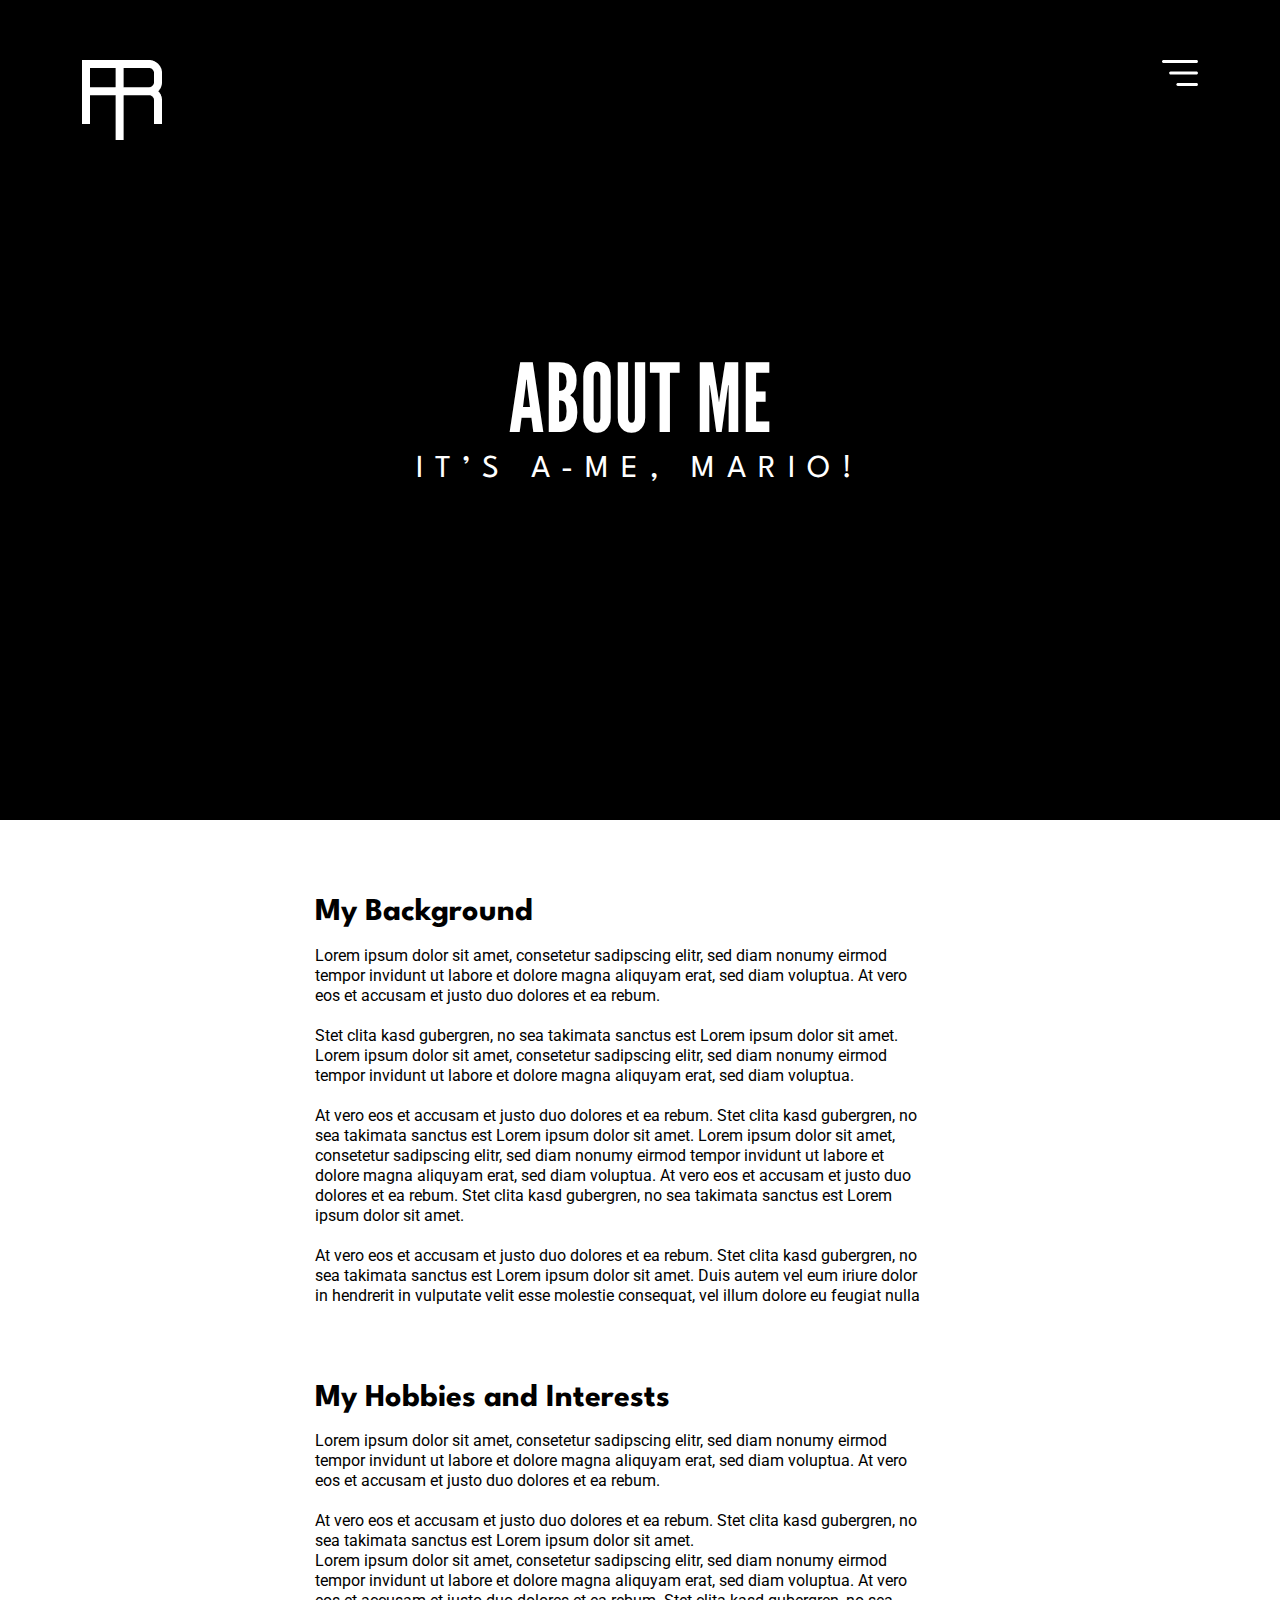
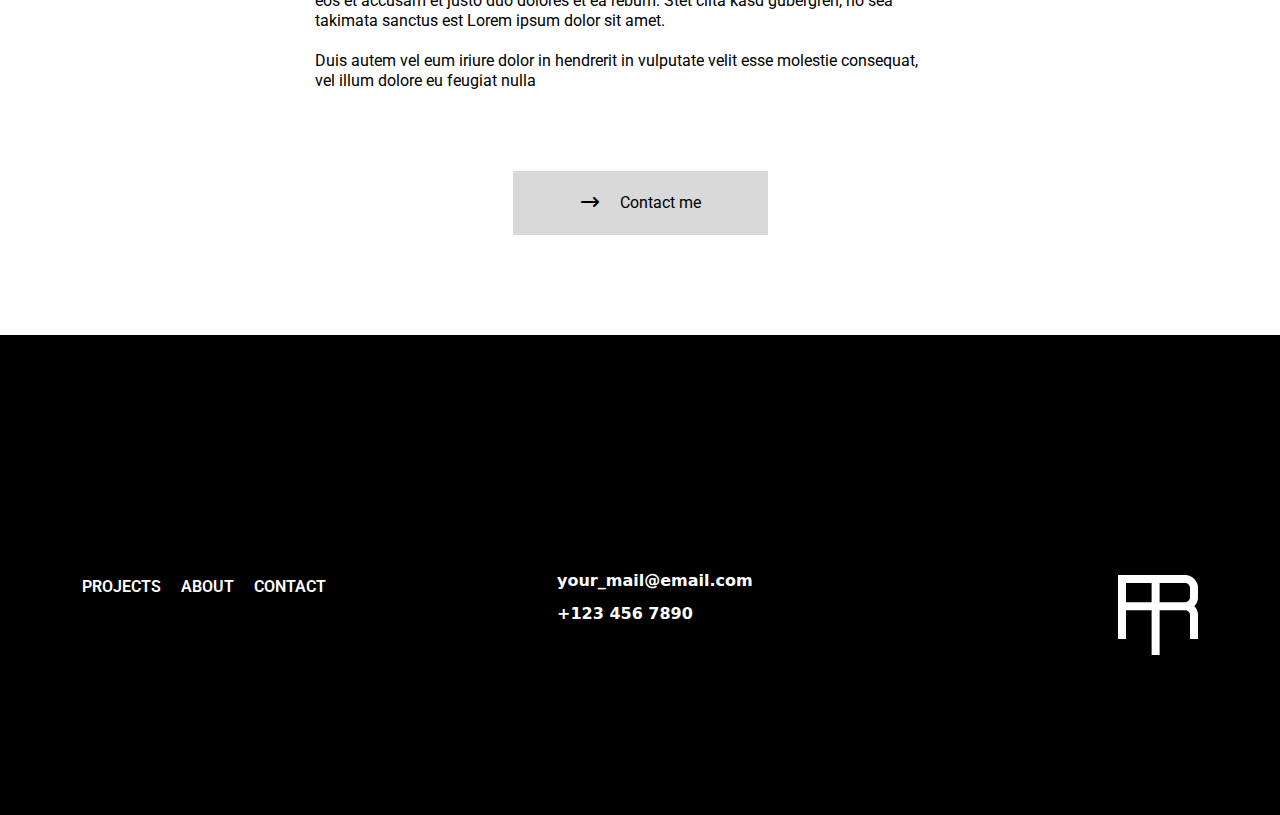
<file: about.html>
<!DOCTYPE html>
<html lang="en">
  <head>
    <meta charset="UTF-8" />
    <meta name="viewport" content="width=device-width, initial-scale=1.0" />
    <title>About</title>
    <!-- Google fonts start -->
    <link rel="preconnect" href="https://fonts.googleapis.com" />
    <link rel="preconnect" href="https://fonts.gstatic.com" crossorigin />
    <link
      href="https://fonts.googleapis.com/css2?family=League+Gothic&family=League+Spartan:wght@100..900&family=Roboto:ital,wght@0,100..900;1,100..900&display=swap"
      rel="stylesheet"
    />
    <!-- Google fonts end -->
    <!-- Css part start -->
    <link rel="stylesheet" href="css/all.min.css" />
    <link rel="stylesheet" href="css/bootstrap.min.css" />
    <link rel="stylesheet" href="css/about.css" />
    <!-- Css part end -->
  </head>
  <body>
    <!-- Header part start -->
    <section id="head">
      <div class="container">
        <div class="col-lg-12">
          <div class="headerPart">
            <div class="headerimg">
              <picture>
                <a href="#"
                  ><img src="images/LogoWhite.png" alt="LogoWhite.png"
                /></a>
              </picture>
            </div>
            <div class="headItem">
              <picture
                ><a href="menu.html"
                  ><img src="images/Menu.png" alt="Menu.png" /></a
              ></picture>
            </div>
          </div>
        </div>
      </div>
    </section>
    <!-- Header part end -->
    <!-- Banner part start -->
    <section id="banner">
      <div class="container">
        <div class="col-lg-5 m-auto">
          <div class="bannerText text-center">
            <h1>ABOUT ME</h1>
            <h3>IT’S A-ME, MARIO!</h3>
          </div>
        </div>
      </div>
    </section>
    <!-- Banner part end -->
    <!-- About part start -->
    <section id="about">
      <div class="container">
        <div class="col-lg-7 m-auto">
          <div class="aboutItems">
            <h3>My Background</h3>
            <p>
              Lorem ipsum dolor sit amet, consetetur sadipscing elitr, sed diam
              nonumy eirmod tempor invidunt ut labore et dolore magna aliquyam
              erat, sed diam voluptua. At vero eos et accusam et justo duo
              dolores et ea rebum. <br /><br />
              Stet clita kasd gubergren, no sea takimata sanctus est Lorem ipsum
              dolor sit amet. Lorem ipsum dolor sit amet, consetetur sadipscing
              elitr, sed diam nonumy eirmod tempor invidunt ut labore et dolore
              magna aliquyam erat, sed diam voluptua. <br /><br />
              At vero eos et accusam et justo duo dolores et ea rebum. Stet
              clita kasd gubergren, no sea takimata sanctus est Lorem ipsum
              dolor sit amet. Lorem ipsum dolor sit amet, consetetur sadipscing
              elitr, sed diam nonumy eirmod tempor invidunt ut labore et dolore
              magna aliquyam erat, sed diam voluptua. At vero eos et accusam et
              justo duo dolores et ea rebum. Stet clita kasd gubergren, no sea
              takimata sanctus est Lorem ipsum dolor sit amet. <br /><br />
              At vero eos et accusam et justo duo dolores et ea rebum. Stet
              clita kasd gubergren, no sea takimata sanctus est Lorem ipsum
              dolor sit amet. Duis autem vel eum iriure dolor in hendrerit in
              vulputate velit esse molestie consequat, vel illum dolore eu
              feugiat nulla
            </p>
          </div>
          <div class="aboutItems">
            <h3>My Hobbies and Interests</h3>
            <p>
              Lorem ipsum dolor sit amet, consetetur sadipscing elitr, sed diam
              nonumy eirmod tempor invidunt ut labore et dolore magna aliquyam
              erat, sed diam voluptua. At vero eos et accusam et justo duo
              dolores et ea rebum. <br /><br />
              At vero eos et accusam et justo duo dolores et ea rebum. Stet
              clita kasd gubergren, no sea takimata sanctus est Lorem ipsum
              dolor sit amet. <br />
              Lorem ipsum dolor sit amet, consetetur sadipscing elitr, sed diam
              nonumy eirmod tempor invidunt ut labore et dolore magna aliquyam
              erat, sed diam voluptua. At vero eos et accusam et justo duo
              dolores et ea rebum. Stet clita kasd gubergren, no sea takimata
              sanctus est Lorem ipsum dolor sit amet. <br /><br />
              Duis autem vel eum iriure dolor in hendrerit in vulputate velit
              esse molestie consequat, vel illum dolore eu feugiat nulla
            </p>
          </div>
        </div>
        <div class="row m-auto">
          <div class="col-lg-3 m-auto">
            <div class="slideBtn text-center">
              <a href="contact.html">
                <p>
                  <i class="fa-solid fa-arrow-right-long"></i>
                  &nbsp;&nbsp;&nbsp; Contact me
                </p></a
              >
            </div>
          </div>
        </div>
      </div>
    </section>
    <!-- About part end -->
    <!-- footer part start -->
    <section id="footer">
      <div class="container">
        <div class="row">
          <div class="col-lg-5">
            <div class="pagelink">
              <a href="project.html">PROJECTS</a><a href="about.html">ABOUT</a
              ><a href="contact.html">CONTACT</a>
            </div>
          </div>
          <div class="col-lg-3 text-start">
            <div class="contact">
              <p>your_mail@email.com</p>
              <p>+123 456 7890</p>
            </div>
          </div>
          <div class="col-lg-4 text-end">
            <img src="images/LogoWhite.png" alt="LogoWhite.png" />
          </div>
        </div>
      </div>
    </section>
    <!-- footer part end -->
  </body>
</html>
</file>
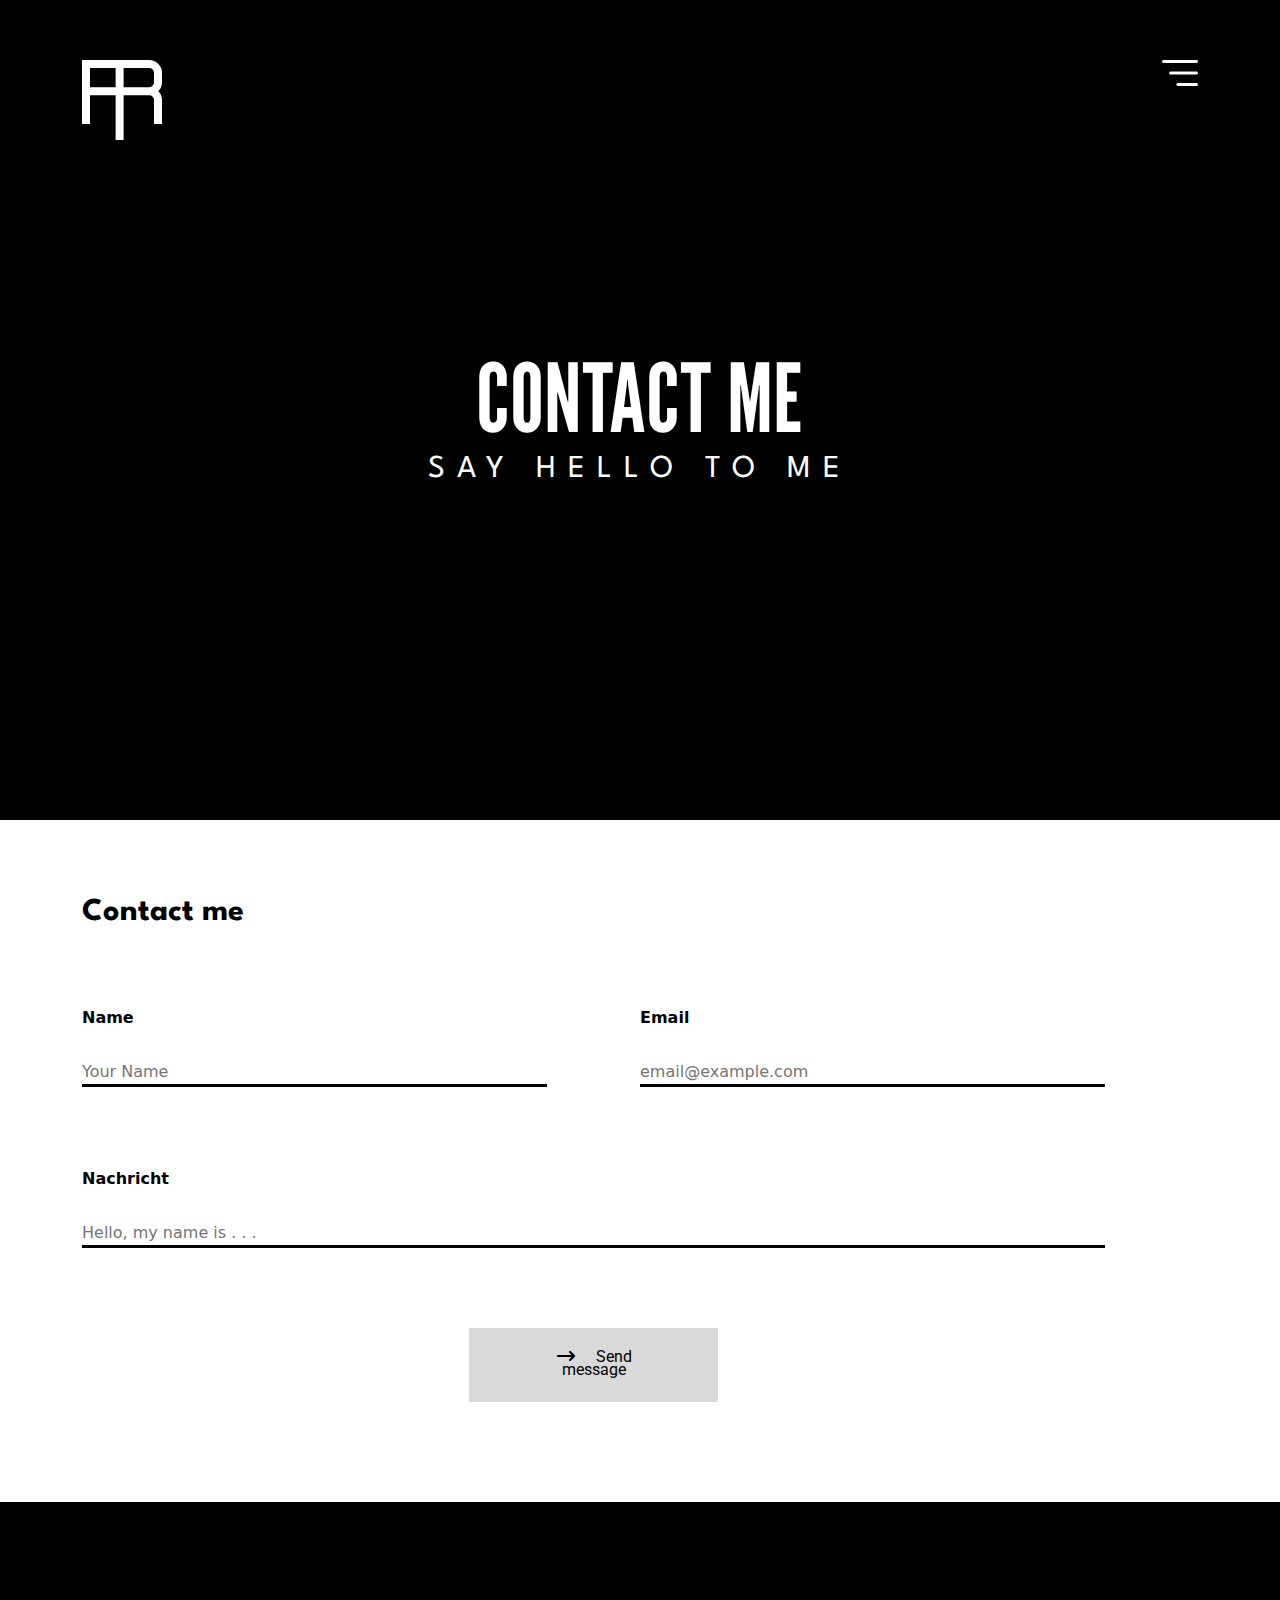
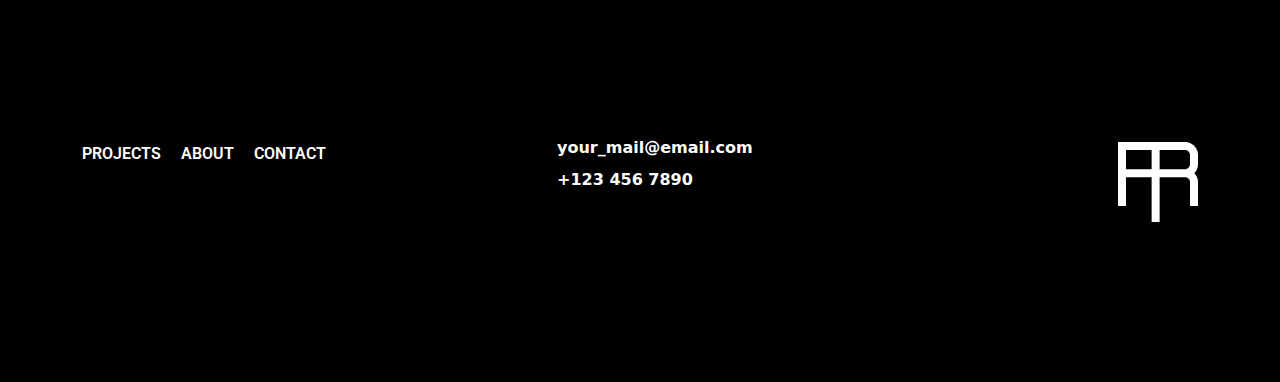
<file: contact.html>
<!DOCTYPE html>
<html lang="en">
  <head>
    <meta charset="UTF-8" />
    <meta name="viewport" content="width=device-width, initial-scale=1.0" />
    <title>Contact</title>
    <!-- Google fonts start -->
    <link rel="preconnect" href="https://fonts.googleapis.com" />
    <link rel="preconnect" href="https://fonts.gstatic.com" crossorigin />
    <link
      href="https://fonts.googleapis.com/css2?family=League+Gothic&family=League+Spartan:wght@100..900&family=Roboto:ital,wght@0,100..900;1,100..900&display=swap"
      rel="stylesheet"
    />
    <!-- Google fonts end -->
    <!-- Css part start -->
    <link rel="stylesheet" href="css/all.min.css" />
    <link rel="stylesheet" href="css/bootstrap.min.css" />
    <link rel="stylesheet" href="css/contact.css" />
    <!-- Css part end -->
  </head>
  <body>
    <!-- Header part start -->
    <section id="head">
      <div class="container">
        <div class="col-lg-12">
          <div class="headerPart">
            <div class="headerimg">
              <picture>
                <a href="#"
                  ><img src="images/LogoWhite.png" alt="LogoWhite.png"
                /></a>
              </picture>
            </div>
            <div class="headItem">
              <picture
                ><a href="menu.html"
                  ><img src="images/Menu.png" alt="Menu.png" /></a
              ></picture>
            </div>
          </div>
        </div>
      </div>
    </section>
    <!-- Header part end -->
    <!-- Banner part start -->
    <section id="banner">
      <div class="container">
        <div class="col-lg-5 m-auto">
          <div class="bannerText text-center">
            <h1>CONTACT ME</h1>
            <h3>SAY HELLO TO ME</h3>
          </div>
        </div>
      </div>
    </section>
    <!-- Banner part end -->
    <!-- Contact part start -->
    <section id="contact">
      <div class="container">
        <div class="col-lg-12 m-auto">
          <div class="htext"><h3>Contact me</h3></div>
          <div class="row m-auto">
            <div class="col-lg-5 formdes">
              <label>Name</label>
              <input type="text" placeholder="Your Name" />
            </div>
            <div class="col-lg-5 offset-lg-1 formdes">
              <label>Email</label>
              <input type="text" placeholder="email@example.com" />
            </div>
          </div>
          <div class="row m-auto">
            <div class="col-lg-11 formdes">
              <label>Nachricht</label>
              <input type="text" placeholder="Hello, my name is . . ." />
            </div>
          </div>
        </div>
        <div class="row m-auto">
          <div class="col-lg-11">
            <div class="col-lg-3 m-auto">
              <div class="slideBtn text-center">
                <a href="#">
                  <p>
                    <i class="fa-solid fa-arrow-right-long"></i>
                    &nbsp;&nbsp;&nbsp; Send message
                  </p></a
                >
              </div>
            </div>
          </div>
        </div>
      </div>
    </section>
    <!-- Contact part end -->
    <!-- footer part start -->
    <section id="footer">
      <div class="container">
        <div class="row">
          <div class="col-lg-5">
            <div class="pagelink">
              <a href="project.html">PROJECTS</a><a href="about.html">ABOUT</a
              ><a href="contact.html">CONTACT</a>
            </div>
          </div>
          <div class="col-lg-3 text-start">
            <div class="contact">
              <p>your_mail@email.com</p>
              <p>+123 456 7890</p>
            </div>
          </div>
          <div class="col-lg-4 text-end">
            <img src="images/LogoWhite.png" alt="LogoWhite.png" />
          </div>
        </div>
      </div>
    </section>
    <!-- footer part end -->
  </body>
</html>
</file>
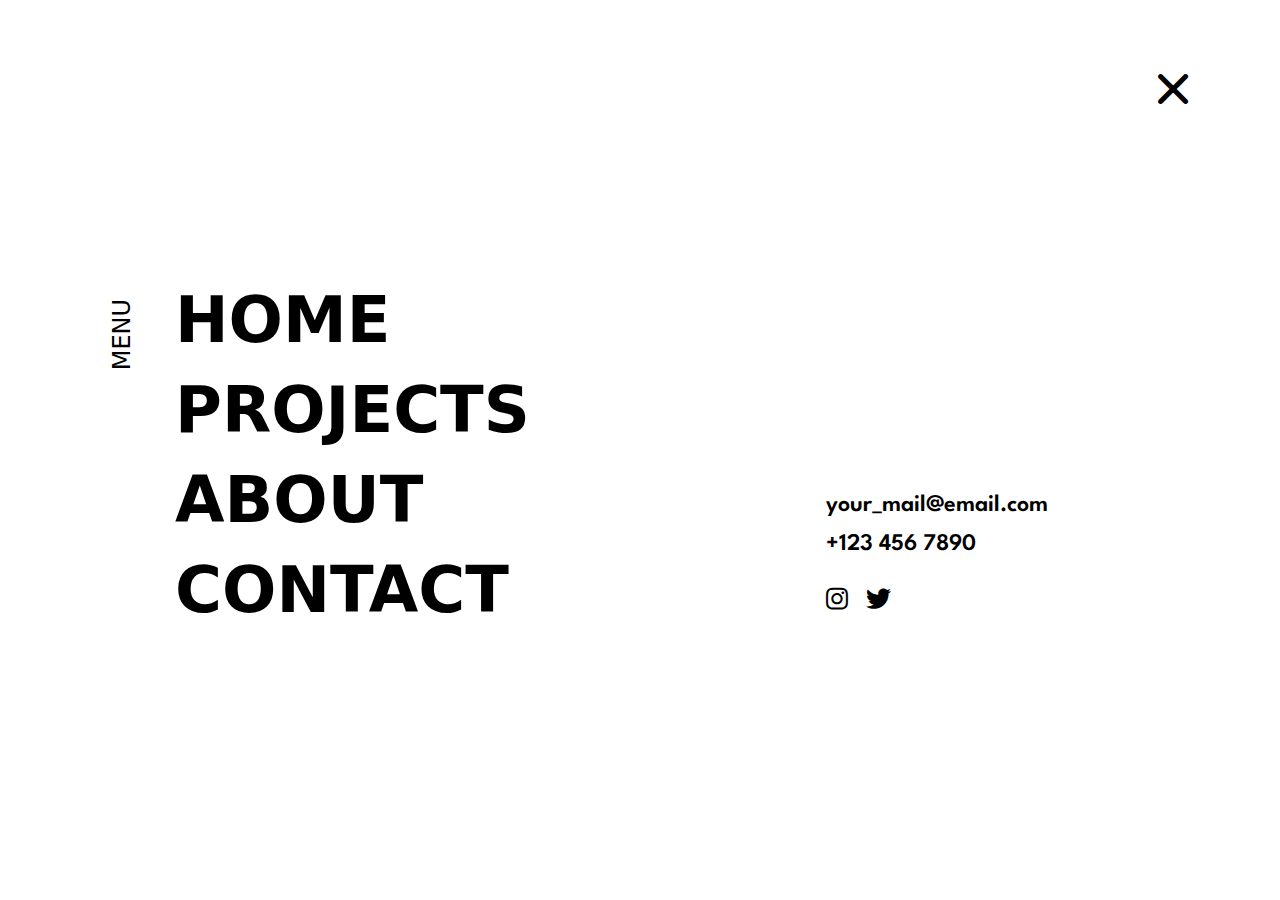
<file: menu.html>
<!DOCTYPE html>
<html lang="en">
  <head>
    <meta charset="UTF-8" />
    <meta name="viewport" content="width=device-width, initial-scale=1.0" />
    <title>Menu</title>
    <!-- Google fonts start -->
    <link rel="preconnect" href="https://fonts.googleapis.com" />
    <link rel="preconnect" href="https://fonts.gstatic.com" crossorigin />
    <link
      href="https://fonts.googleapis.com/css2?family=League+Gothic&family=League+Spartan:wght@100..900&family=Roboto:ital,wght@0,100..900;1,100..900&display=swap"
      rel="stylesheet"
    />
    <!-- Google fonts end -->
    <!-- Css part start -->
    <link rel="stylesheet" href="css/all.min.css" />
    <link rel="stylesheet" href="css/bootstrap.min.css" />
    <link rel="stylesheet" href="css/menu.css" />
    <!-- Css part end -->
  </head>
  <body>
    <!-- Menu part start -->
    <section id="menu">
      <div class="container">
        <div class="row">
          <div class="col-lg-12 cros text-end">
            <a href="index.html"><i class="fa-solid fa-xmark"></i></a>
          </div>
        </div>
      </div>
    </section>
    <!-- Menu part end -->
    <!-- Banner part start -->
    <section id="menuhome">
      <div class="container">
        <div class="row">
          <div class="col-lg-12 fles">
            <div class="col-lg-1"><p class="rotetion">MENU</p></div>
            <div class="col-lg-7 forlink">
              <a href="index.html">HOME</a>
              <a href="project.html">PROJECTS</a>
              <a href="about.html">ABOUT</a>
              <a href="contact.html">CONTACT</a>
            </div>
            <div class="col-lg-4 justify-content-right ptext">
              <div class="pitems">
                <p>your_mail@email.com</p>
                <p>+123 456 7890</p>
                <div class="icons">
                  <a href="#"> <i class="fa-brands fa-instagram"></i></a>
                  <a href="#"><i class="fa-brands fa-twitter"></i></a>
                </div>
              </div>
            </div>
          </div>
        </div>
      </div>
    </section>
    <!-- Banner part end -->
  </body>
</html>
</file>
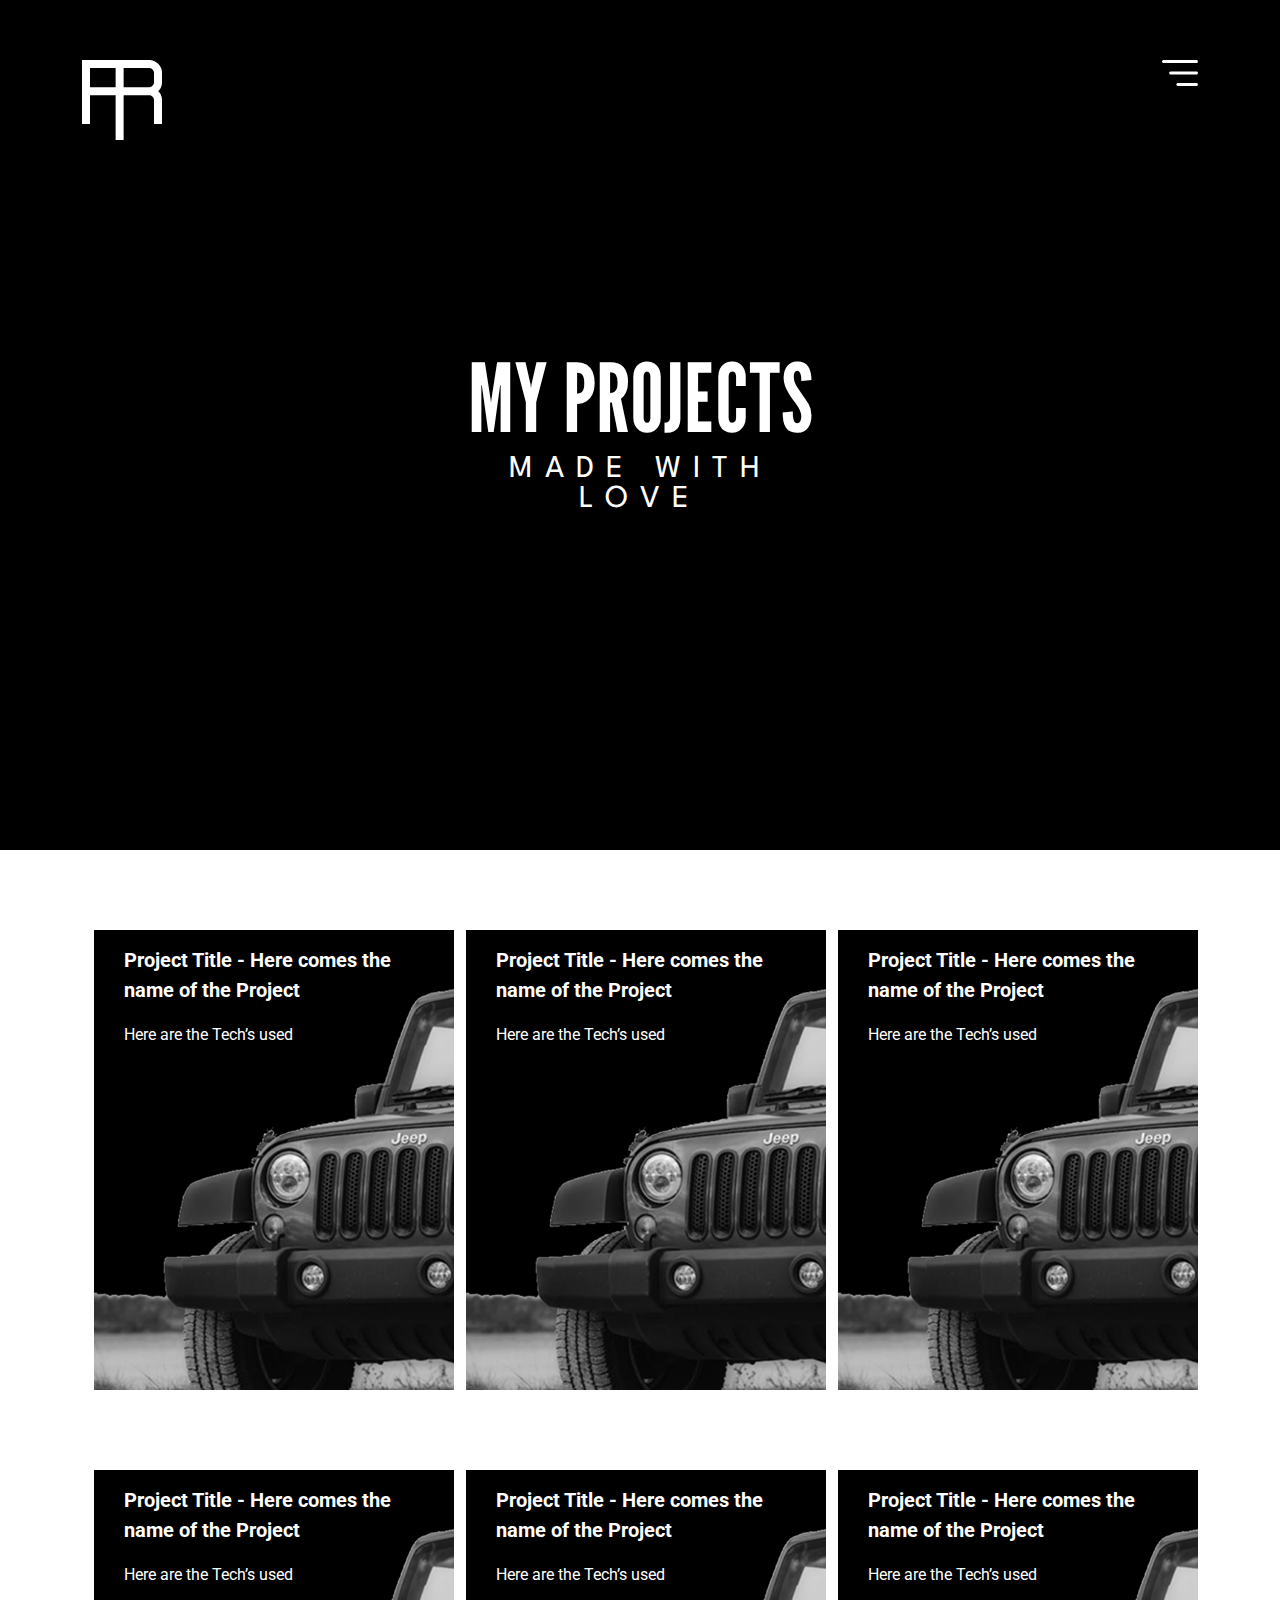
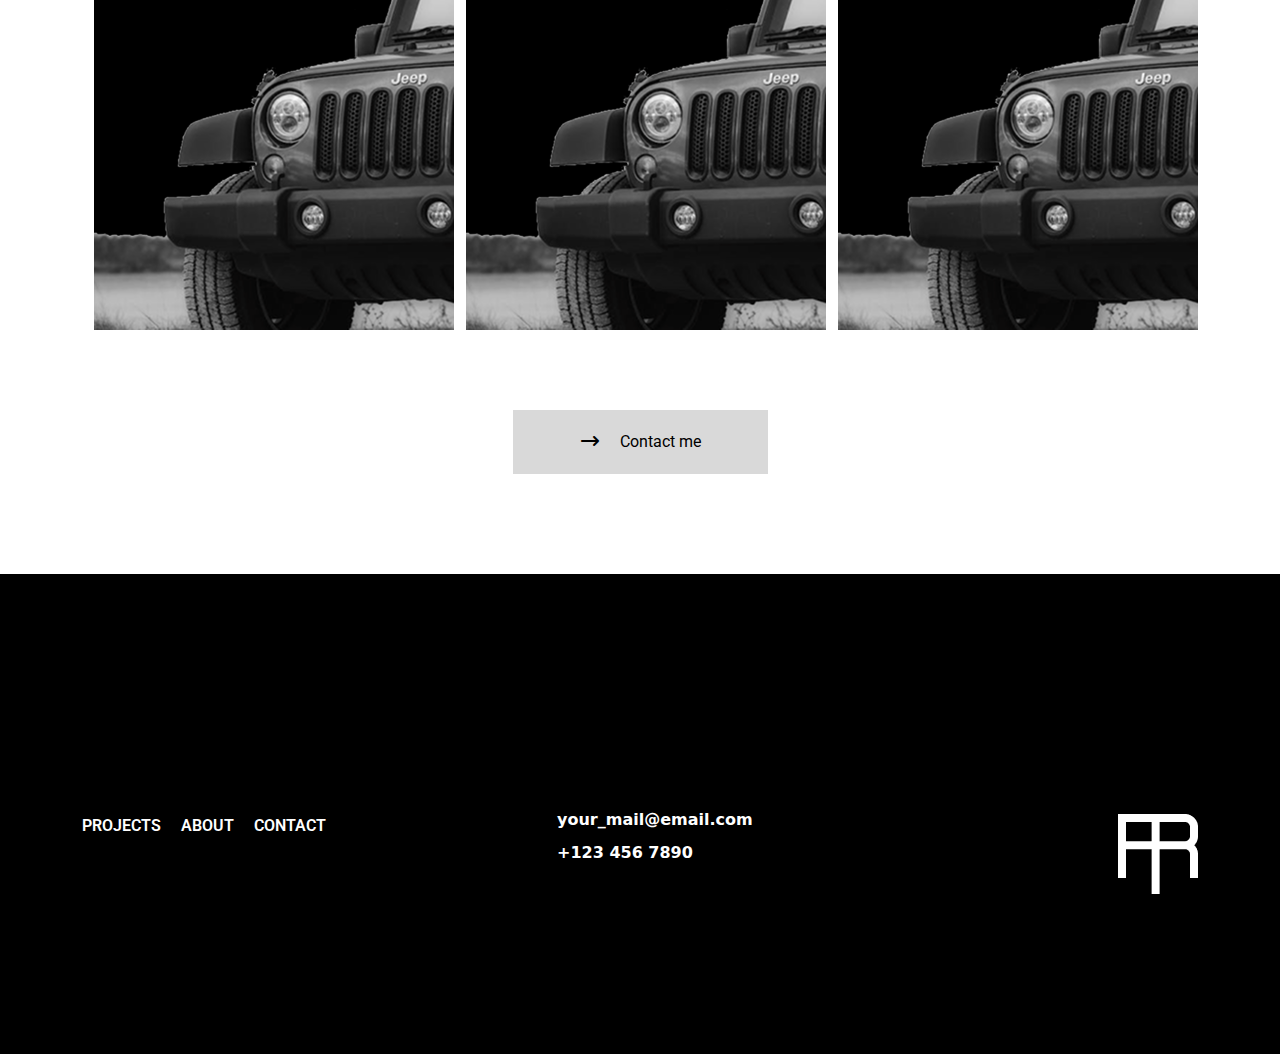
<file: project.html>
<!DOCTYPE html>
<html lang="en">
  <head>
    <meta charset="UTF-8" />
    <meta name="viewport" content="width=device-width, initial-scale=1.0" />
    <title>Project</title>
    <!-- Google fonts start -->
    <link rel="preconnect" href="https://fonts.googleapis.com" />
    <link rel="preconnect" href="https://fonts.gstatic.com" crossorigin />
    <link
      href="https://fonts.googleapis.com/css2?family=League+Gothic&family=League+Spartan:wght@100..900&family=Roboto:ital,wght@0,100..900;1,100..900&display=swap"
      rel="stylesheet"
    />
    <!-- Google fonts end -->
    <!-- Css part start -->
    <link rel="stylesheet" href="css/all.min.css" />
    <link rel="stylesheet" href="css/bootstrap.min.css" />
    <link rel="stylesheet" href="css/project.css" />
    <!-- Css part end -->
  </head>
  <body>
    <!-- Header part start -->
    <section id="head">
      <div class="container">
        <div class="col-lg-12">
          <div class="headerPart">
            <div class="headerimg">
              <picture>
                <a href="#"
                  ><img src="images/LogoWhite.png" alt="LogoWhite.png"
                /></a>
              </picture>
            </div>
            <div class="headItem">
              <picture
                ><a href="menu.html"
                  ><img src="images/Menu.png" alt="Menu.png" /></a
              ></picture>
            </div>
          </div>
        </div>
      </div>
    </section>
    <!-- Header part end -->
    <!-- Banner part start -->
    <section id="banner">
      <div class="container">
        <div class="col-lg-4 m-auto">
          <div class="bannerText text-center">
            <h1>MY PROJECTS</h1>
            <h3>MADE WITH LOVE</h3>
          </div>
        </div>
      </div>
    </section>
    <!-- Banner part end -->
    <!-- Project part start -->
    <section id="project">
      <div class="container">
        <div class="row m-auto">
          <div class="col-lg-4 m-auto">
            <div class="pCard m-auto">
              <h4>Project Title - Here comes the name of the Project</h4>
              <p>Here are the Tech’s used</p>
              <img src="images/projectcar.png" alt="" />
            </div>
          </div>
          <div class="col-lg-4 m-auto">
            <div class="pCard m-auto">
              <h4>Project Title - Here comes the name of the Project</h4>
              <p>Here are the Tech’s used</p>
              <img src="images/projectcar.png" alt="" />
            </div>
          </div>
          <div class="col-lg-4 m-auto">
            <div class="pCard m-auto">
              <h4>Project Title - Here comes the name of the Project</h4>
              <p>Here are the Tech’s used</p>
              <img src="images/projectcar.png" alt="" />
            </div>
          </div>
        </div>
        <div class="row m-auto">
          <div class="col-lg-4 m-auto">
            <div class="pCard m-auto">
              <h4>Project Title - Here comes the name of the Project</h4>
              <p>Here are the Tech’s used</p>
              <img src="images/projectcar.png" alt="" />
            </div>
          </div>
          <div class="col-lg-4 m-auto">
            <div class="pCard m-auto">
              <h4>Project Title - Here comes the name of the Project</h4>
              <p>Here are the Tech’s used</p>
              <img src="images/projectcar.png" alt="" />
            </div>
          </div>
          <div class="col-lg-4 m-auto">
            <div class="pCard m-auto">
              <h4>Project Title - Here comes the name of the Project</h4>
              <p>Here are the Tech’s used</p>
              <img src="images/projectcar.png" alt="" />
            </div>
          </div>
        </div>
        <div class="row m-auto">
          <div class="col-lg-3 m-auto">
            <div class="slideBtn text-center">
              <a href="contact.html">
                <p>
                  <i class="fa-solid fa-arrow-right-long"></i>
                  &nbsp;&nbsp;&nbsp; Contact me
                </p></a
              >
            </div>
          </div>
        </div>
      </div>
    </section>
    <!-- Project part end -->
    <!-- footer part start -->
    <section id="footer">
      <div class="container">
        <div class="row">
          <div class="col-lg-5">
            <div class="pagelink">
              <a href="project.html">PROJECTS</a><a href="about.html">ABOUT</a
              ><a href="contact.html">CONTACT</a>
            </div>
          </div>
          <div class="col-lg-3 text-start">
            <div class="contact">
              <p>your_mail@email.com</p>
              <p>+123 456 7890</p>
            </div>
          </div>
          <div class="col-lg-4 text-end">
            <img src="images/LogoWhite.png" alt="LogoWhite.png" />
          </div>
        </div>
      </div>
    </section>
    <!-- footer part end -->
  </body>
</html>
</file>
<file: css/about.css>
/* All common css start */
* {
  margin: 0;
  padding: 0;
  box-sizing: border-box;
}

ul,
ol {
  list-style-type: none;
}

h1,
h2,
h3,
h4,
h5,
h6,
p {
  margin: 0;
  padding: 0;
  line-height: 0.8;
}

a {
  text-decoration: none;
  display: inline-block;
}
/* All common css end */

/* Header part start */
#head {
  background: #000;
  padding-top: 60px;
}

.headerPart {
  display: flex;
  justify-content: space-between;
}
/* Header part end */

/* banner part start */
#banner {
  background: #000;
  padding-top: 200px;
  padding-bottom: 335px;
}

.bannerText h1 {
  font-size: 95px;
  font-weight: 400;
  color: #fff;
  line-height: 115px;
  font-family: "League Gothic", sans-serif;
}

.bannerText h3 {
  font-size: 32px;
  font-weight: 400;
  color: #fff;
  line-height: 30px;
  letter-spacing: 12px;
  font-family: "League Spartan", sans-serif;
}
/* banner part end */

/* about part start */
#about {
  margin-bottom: 100px;
}

.aboutItems {
  margin-top: 80px;
  padding-right: 40px;
}

.aboutItems h3 {
  font-size: 32px;
  font-weight: 700;
  color: #000;
  padding-bottom: 20px;
  font-family: "League Spartan", sans-serif;
}

.aboutItems p {
  font-size: 16px;
  font-weight: 400;
  color: #000;
  line-height: 20px;
  font-family: "Roboto", sans-serif;
}

.slideBtn {
  padding: 20px 60px;
  background: #d9d9d9;
}

.slideBtn p {
  font-size: 16px;
  font-weight: 400;
  color: #000;
  font-family: "Roboto", sans-serif;
}

.row {
  padding-top: 80px;
}
/* about part end */

/* footer part start */
#footer {
  padding: 160px 0;
  background: #000;
}

.pagelink a {
  font-size: 16px;
  font-weight: 600;
  color: #fff;
  font-family: "Roboto", sans-serif;
  padding-right: 20px;
}

.contact p {
  font-size: 16px;
  font-weight: 600;
  color: #fff;
  padding-bottom: 20px;
}

.middle {
  justify-content: center;
}
/* footer part end */
</file>
<file: css/contact.css>
/* All common css start */
* {
  margin: 0;
  padding: 0;
  box-sizing: border-box;
}

ul,
ol {
  list-style-type: none;
}

h1,
h2,
h3,
h4,
h5,
h6,
p {
  margin: 0;
  padding: 0;
  line-height: 0.8;
}

a {
  text-decoration: none;
  display: inline-block;
}
/* All common css end */

/* Header part start */
#head {
  background: #000;
  padding-top: 60px;
}

.headerPart {
  display: flex;
  justify-content: space-between;
}
/* Header part end */

/* banner part start */
#banner {
  background: #000;
  padding-top: 200px;
  padding-bottom: 335px;
}

.bannerText h1 {
  font-size: 95px;
  font-weight: 400;
  color: #fff;
  line-height: 115px;
  font-family: "League Gothic", sans-serif;
}

.bannerText h3 {
  font-size: 32px;
  font-weight: 400;
  color: #fff;
  line-height: 30px;
  letter-spacing: 12px;
  font-family: "League Spartan", sans-serif;
}
/* banner part end */

/* Contact part start */
#contact {
  margin-bottom: 100px;
}

.htext h3 {
  margin-top: 80px;
  font-family: "League Spartan", sans-serif;
  font-size: 32px;
  font-weight: 700;
  color: #000;
}

.formdes {
  padding-left: 0;
  border-bottom: 3px solid black;
}

input {
  border: none;
}

label {
  display: block;
  padding-bottom: 30px;
  font-size: 16px;
  font-weight: 700;
  color: #000;
}

.slideBtn {
  padding: 20px 60px;
  background: #d9d9d9;
}

.slideBtn p {
  font-size: 16px;
  font-weight: 400;
  color: #000;
  font-family: "Roboto", sans-serif;
}

.row {
  padding-top: 80px;
}
/* Contact part end */

/* footer part start */
#footer {
  padding: 160px 0;
  background: #000;
}

.pagelink a {
  font-size: 16px;
  font-weight: 600;
  color: #fff;
  font-family: "Roboto", sans-serif;
  padding-right: 20px;
}

.contact p {
  font-size: 16px;
  font-weight: 600;
  color: #fff;
  padding-bottom: 20px;
}

.middle {
  justify-content: center;
}
/* footer part end */
</file>
<file: css/menu.css>
/* All common css start */
* {
  margin: 0;
  padding: 0;
  box-sizing: border-box;
}

ul,
ol {
  list-style-type: none;
}

h1,
h2,
h3,
h4,
h5,
h6,
p {
  margin: 0;
  padding: 0;
  line-height: 0.8;
}

a {
  text-decoration: none;
  display: block;
}
/* All common css end */

/* Menu part start */
#menu {
  margin-top: 60px;
  margin-bottom: 170px;
}

.cros a {
  color: black;
  font-size: 40px;
  font-weight: 400;
}
/* Menu part end */

/* Banner part start */
#menuhome {
  margin-bottom: 250px;
}

.forlink a {
  color: black;
  font-size: 64px;
  font-weight: 700;
  line-height: 60px;
  padding-bottom: 30px;
}

.rotetion {
  color: black;
  font-size: 24px;
  font-weight: 500;
  transform: rotate(270deg);
  display: inline-block;
  text-align: center;
  padding-bottom: 30px;
  padding-right: 40px;
  margin: 0;
}

.fles {
  display: flex;
}

.icons {
  display: flex;
  padding-top: 10px;
}

.icons a i {
  font-size: 25px;
  padding-right: 40px;
  color: #000;
}

.ptext {
  font-size: 24px;
  font-weight: 600;
  color: #000;
  font-family: "League Spartan", sans-serif;
  position: relative;
}

.pitems {
  position: absolute;
  bottom: 30px;
  left: 0;
}

.pitems p {
  padding-bottom: 20px;
}
/* Banner part end */
</file>
<file: css/project.css>
/* All common css start */
* {
  margin: 0;
  padding: 0;
  box-sizing: border-box;
}

ul,
ol {
  list-style-type: none;
}

h1,
h2,
h3,
h4,
h5,
h6,
p {
  margin: 0;
  padding: 0;
  line-height: 0.8;
}

a {
  text-decoration: none;
  display: inline-block;
}
/* All common css end */

/* Header part start */
#head {
  background: #000;
  padding-top: 60px;
}

.headerPart {
  display: flex;
  justify-content: space-between;
}
/* Header part end */

/* banner part start */
#banner {
  background: #000;
  padding-top: 200px;
  padding-bottom: 335px;
}

.bannerText h1 {
  font-size: 95px;
  font-weight: 400;
  color: #fff;
  line-height: 115px;
  font-family: "League Gothic", sans-serif;
}

.bannerText h3 {
  font-size: 32px;
  font-weight: 400;
  color: #fff;
  line-height: 30px;
  letter-spacing: 12px;
  font-family: "League Spartan", sans-serif;
}
/* banner part end */

/* project part start */
#project {
  margin-bottom: 100px;
}

.pCard {
  background: #000;
  position: relative;
  height: 460px;
  width: 360px;
}

.pCard h4 {
  font-size: 20px;
  font-weight: 700;
  color: #fff;
  line-height: 30px;
  font-family: "Roboto", sans-serif;
  padding: 15px 30px;
  margin: 0;
}

.pCard p {
  font-size: 16px;
  font-weight: 400;
  color: #fff;
  line-height: 20px;
  font-family: "Roboto", sans-serif;
  padding: 5px 30px;
  margin: 0;
}

.pCard img {
  width: 100%;
  position: absolute;
  bottom: 0;
  left: 0;
}

.slideBtn {
  padding: 20px 60px;
  background: #d9d9d9;
}

.slideBtn p {
  font-size: 16px;
  font-weight: 400;
  color: #000;
  font-family: "Roboto", sans-serif;
}

.row {
  padding-top: 80px;
}
/* project part end */

/* footer part start */
#footer {
  padding: 160px 0;
  background: #000;
}

.pagelink a {
  font-size: 16px;
  font-weight: 600;
  color: #fff;
  font-family: "Roboto", sans-serif;
  padding-right: 20px;
}

.contact p {
  font-size: 16px;
  font-weight: 600;
  color: #fff;
  padding-bottom: 20px;
}

.middle {
  justify-content: center;
}
/* footer part end */
</file>
